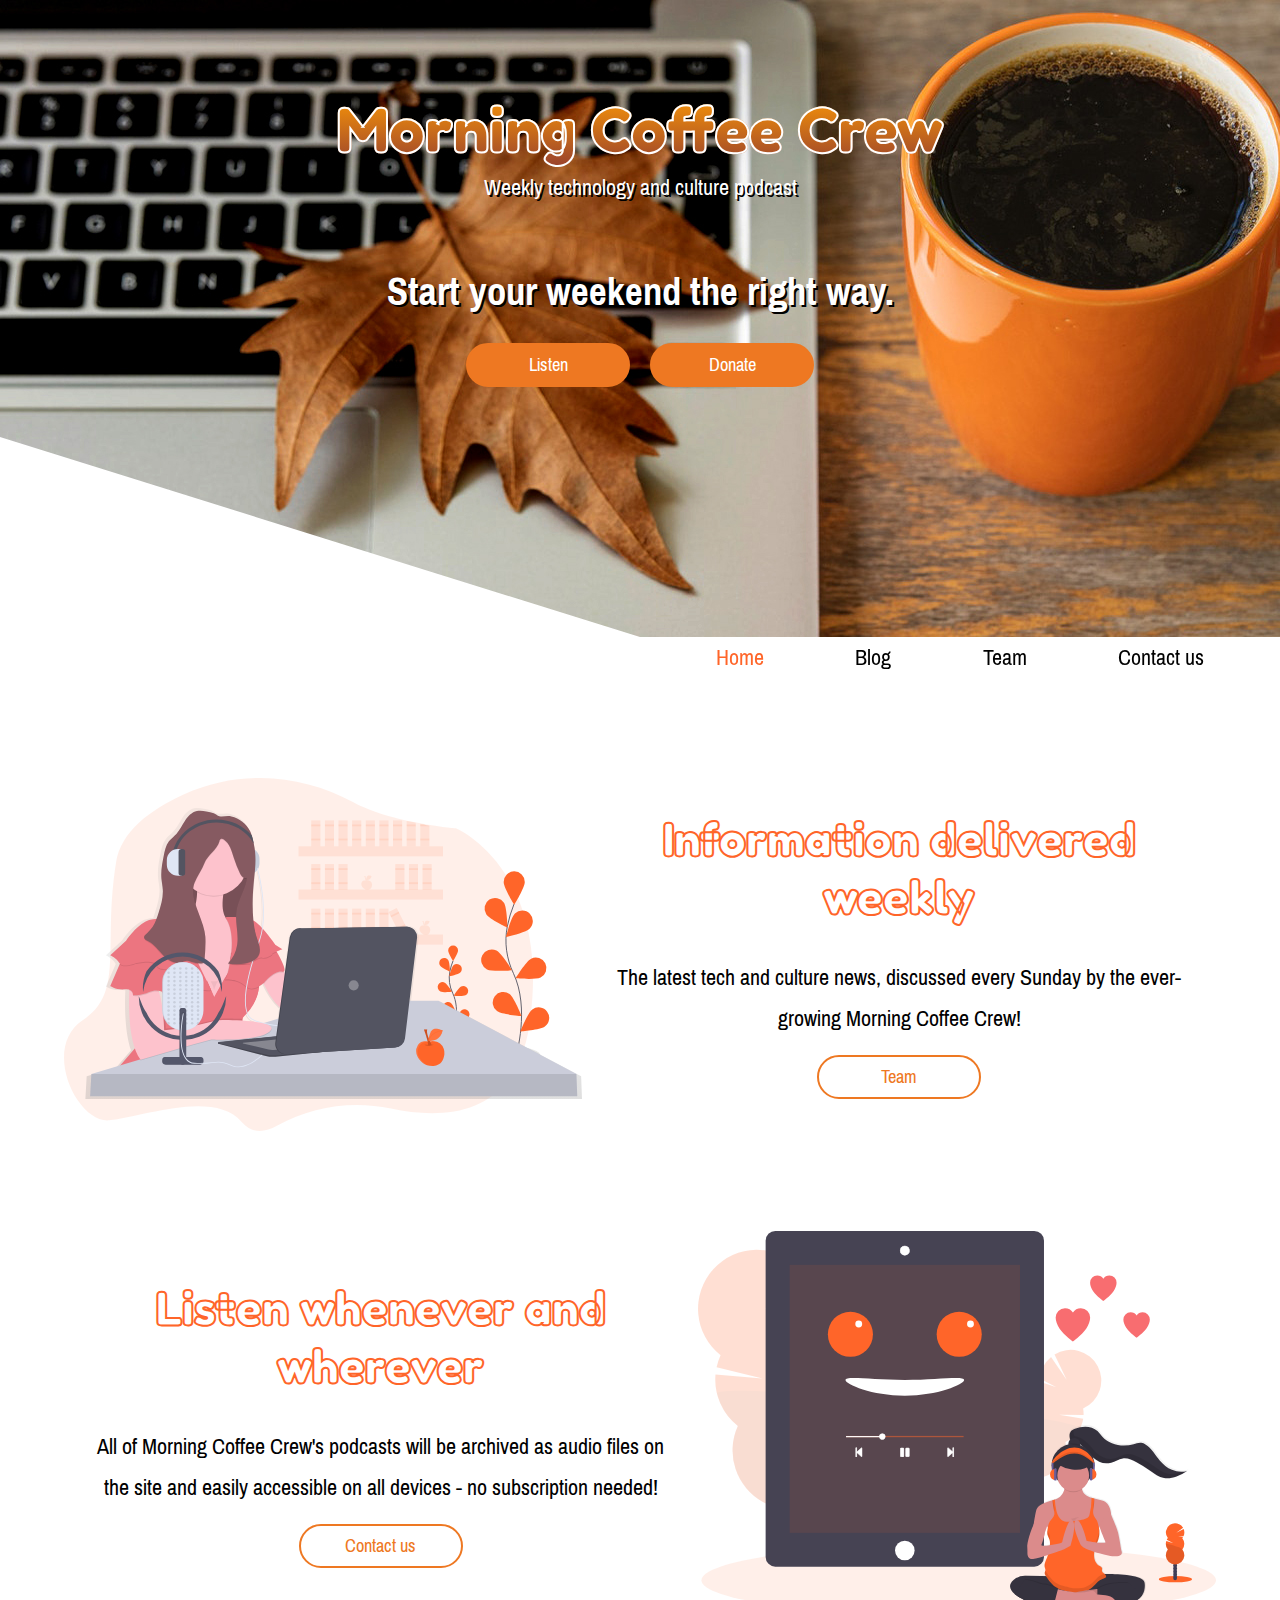
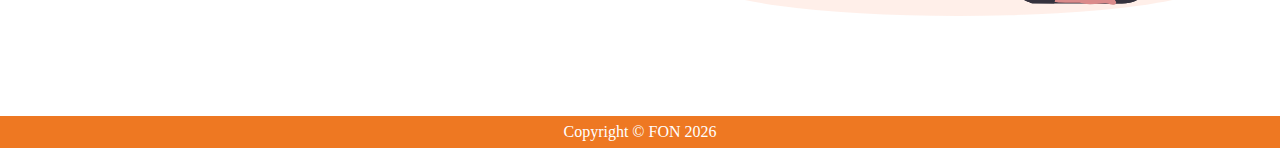
<file: index.html>
<!DOCTYPE html>
<html lang="en">
<head>
    <meta charset="UTF-8">
    <meta name="viewport" content="width=device-width, initial-scale=1.0">
    <meta http-equiv="X-UA-Compatible" content="ie=edge">
    <title>Morning Coffee Talk</title>

    <!--CSS-->
    <link rel="stylesheet" type="text/css" href="css/style.css">
    <link rel="stylesheet" type="text/css" href="css/responsive.css">

    <!--FONTS-->
    <link href="https://fonts.googleapis.com/css?family=Fredoka+One|Montserrat|Pragati+Narrow:400,700&display=swap" rel="stylesheet"> 

    <!--Jquery-->
    <script src="https://code.jquery.com/jquery-3.4.1.min.js"></script>

</head>
<body>

    <div id="headline-container">
        <div id="headline">
            <h1 id="caption">Morning Coffee Crew</h1>
            <p id="description">Weekly technology and culture podcast</p>
            <h2 id="quote">Start your weekend the right way.</h2>
            <div class="button-row">
                <a id="apply" target="_blank" rel="noopener noreferrer" class="headline-button" href="https://creators.soundcloud.com/podcasting">Listen</a>
                <a id="donate" target="_blank" rel="noopener noreferrer" class="headline-button" href="https://www.patreon.com/c/podcasts">Donate</a>
            </div>
        </div>

        <div id="headline-clip">
        </div>
    </div>

    <div id="menu-container">
        <ul id="menu">
            <li class="active"><a href="#home">Home</a></li>
            <li><a href="blog.html">Blog</a></li>
            <li><a href="team.html">Team</a></li>
            <li><a href="contact.html">Contact us</a></li>
        </ul>
    </div>

    <div class="separator"></div>
    <section id="home"  class="scroll-section">
        <div id="podcast-info">
            <img class="illustration" src="svg/podcast.svg">
            <div class="text-box">
                <h1>Information delivered weekly</h1>
                <p>The latest tech and culture news, discussed every Sunday by the ever-growing Morning Coffee Crew!</p>
                <a id="team" class="headline-button" href="team.html">Team</a>
            </div>
        </div>
        <div class="separator"></div>
        <div id="listener-info">
            <img class="illustration" id="pic2" src="svg/listening.svg">
            <div class="text-box">
                <h1>Listen whenever and wherever</h1>
                <p>All of Morning Coffee Crew's podcasts will be archived as audio files on the site and easily accessible on all devices - no subscription needed!</p>
                <a id="apply" class="headline-button" href="contact.html">Contact us</a>
            </div>
        </div>
    </section>
    <div class="separator"></div>

    <footer>
        <p>Copyright &#169 FON</p><p id="date">%</p>
    </footer>

    <script src="js/date.js"></script>
</body>
</html>
</file>
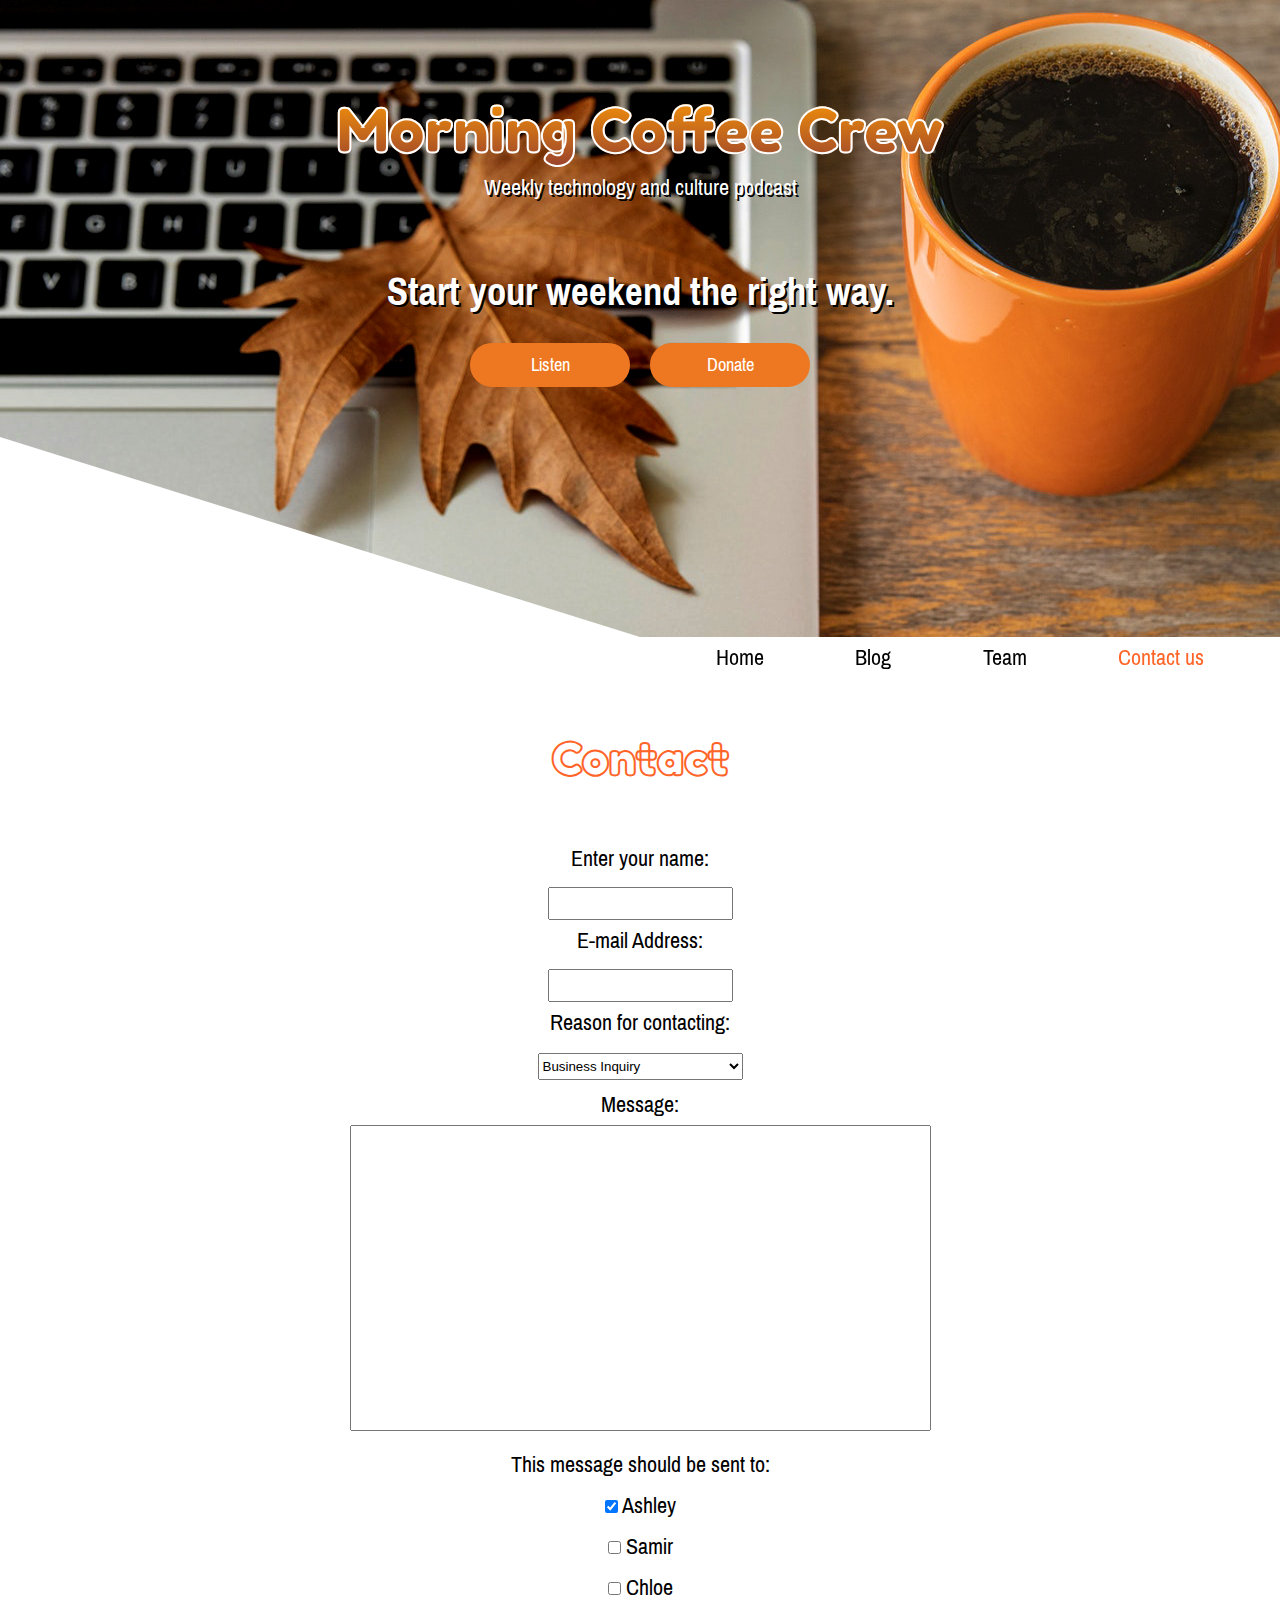
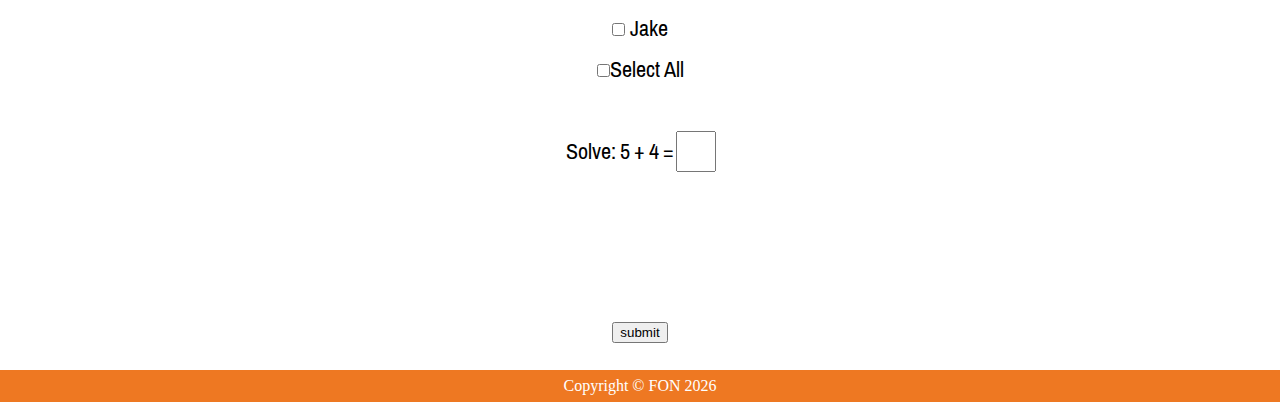
<file: contact.html>
<!DOCTYPE html>
<html lang="en">
<head>
    <meta charset="UTF-8">
    <meta name="viewport" content="width=device-width, initial-scale=1.0">
    <meta http-equiv="X-UA-Compatible" content="ie=edge">
    <title>Morning Coffee Talk</title>

    <!--CSS-->
    <link rel="stylesheet" type="text/css" href="css/style.css">
    <link rel="stylesheet" type="text/css" href="css/responsive.css">
    <link rel="stylesheet" type="text/css" href="css/slideshow-style.css">
    <link rel="stylesheet" type="text/css" href="css/contact-style.css">
    <link rel="stylesheet" href="css/plugin-style.min.css" />

    <!--FONTS-->
    <link href="https://fonts.googleapis.com/css?family=Fredoka+One|Montserrat|Pragati+Narrow:400,700&display=swap" rel="stylesheet"> 

    <!--Jquery-->
    <script src="https://code.jquery.com/jquery-3.4.1.min.js"></script>
</head>
<body>

    <div id="headline-container">
            <div id="headline">
                <h1 id="caption">Morning Coffee Crew</h1>
                <p id="description">Weekly technology and culture podcast</p>
                <h2 id="quote">Start your weekend the right way.</h2>
                <div class="button-row">
                    <a id="apply" target="_blank" rel="noopener noreferrer" class="headline-button" href="https://creators.soundcloud.com/podcasting">Listen</a>
                    <a id="donate" target="_blank" rel="noopener noreferrer" class="headline-button" href="https://www.patreon.com/c/podcasts">Donate</a>
                </div>
            </div>
    
            <div id="headline-clip"></div>
    </div>
    
    <div id="menu-container">
            <ul id="menu">
                <li><a href="index.html">Home</a></li>
                <li><a href="blog.html">Blog</a></li>
                <li><a href="team.html">Team</a></li>
                <li class="active"><a href="">Contact us</a></li>
            </ul>
    </div>

    <div class="slideshow-title">
            <h1>Contact</h1>
    </div>

    <div class="text-standard" style="margin-top: 20px">
        <form name="contactForm">
                Enter your name:<br>
                <input type="text" id="name" name="name"><br>
                E-mail Address:<br>
                <input type="text" name="email" id="email"><br>
                Reason for contacting:<br>
                <select id="select" name="reason">
                    <option value="business">Business Inquiry</option>
                    <option value="idea">Podcast Episode Idea</option>
                    <option value="questions">Questions for the next Episode</option>
                </select><br>
                Message:<br>
                <textarea id="message" rows = 20 cols="70" style="resize: none;"></textarea><br>
                This message should be sent to:<br>
                <input type="checkbox" name="person" value="Ashley" id="ashley" checked> Ashley<br>
                <input type="checkbox" name="person" value="Samir" id="samir"> Samir<br>
                <input type="checkbox" name="person" value="Chloe" id="chloe"> Chloe<br>
                <input type="checkbox" name="person" value="Jake" id="jake"> Jake<br>
                <input type="checkbox" name="people" value="all" id="all">Select All<br><br>
                <div id="number-test">
                    <p>Solve:</p><p id="num1">%</p> <p>+</p> <p id="num2">%</p> <p>=</p> <input type="text" id="solution" name="solution">
                </div><br>
                <p id="info" style="height: 4em; color: green"></p>
                <input type="submit" name="submit" value="submit">
                
            </form>
    </div>

    <footer>
        <p>Copyright &#169 FON</p><p id="date">%</p>
    </footer>
    
    <script src="js/date.js"></script>
    <script src="js/contact.js"></script>
</body>
</html>
</file>
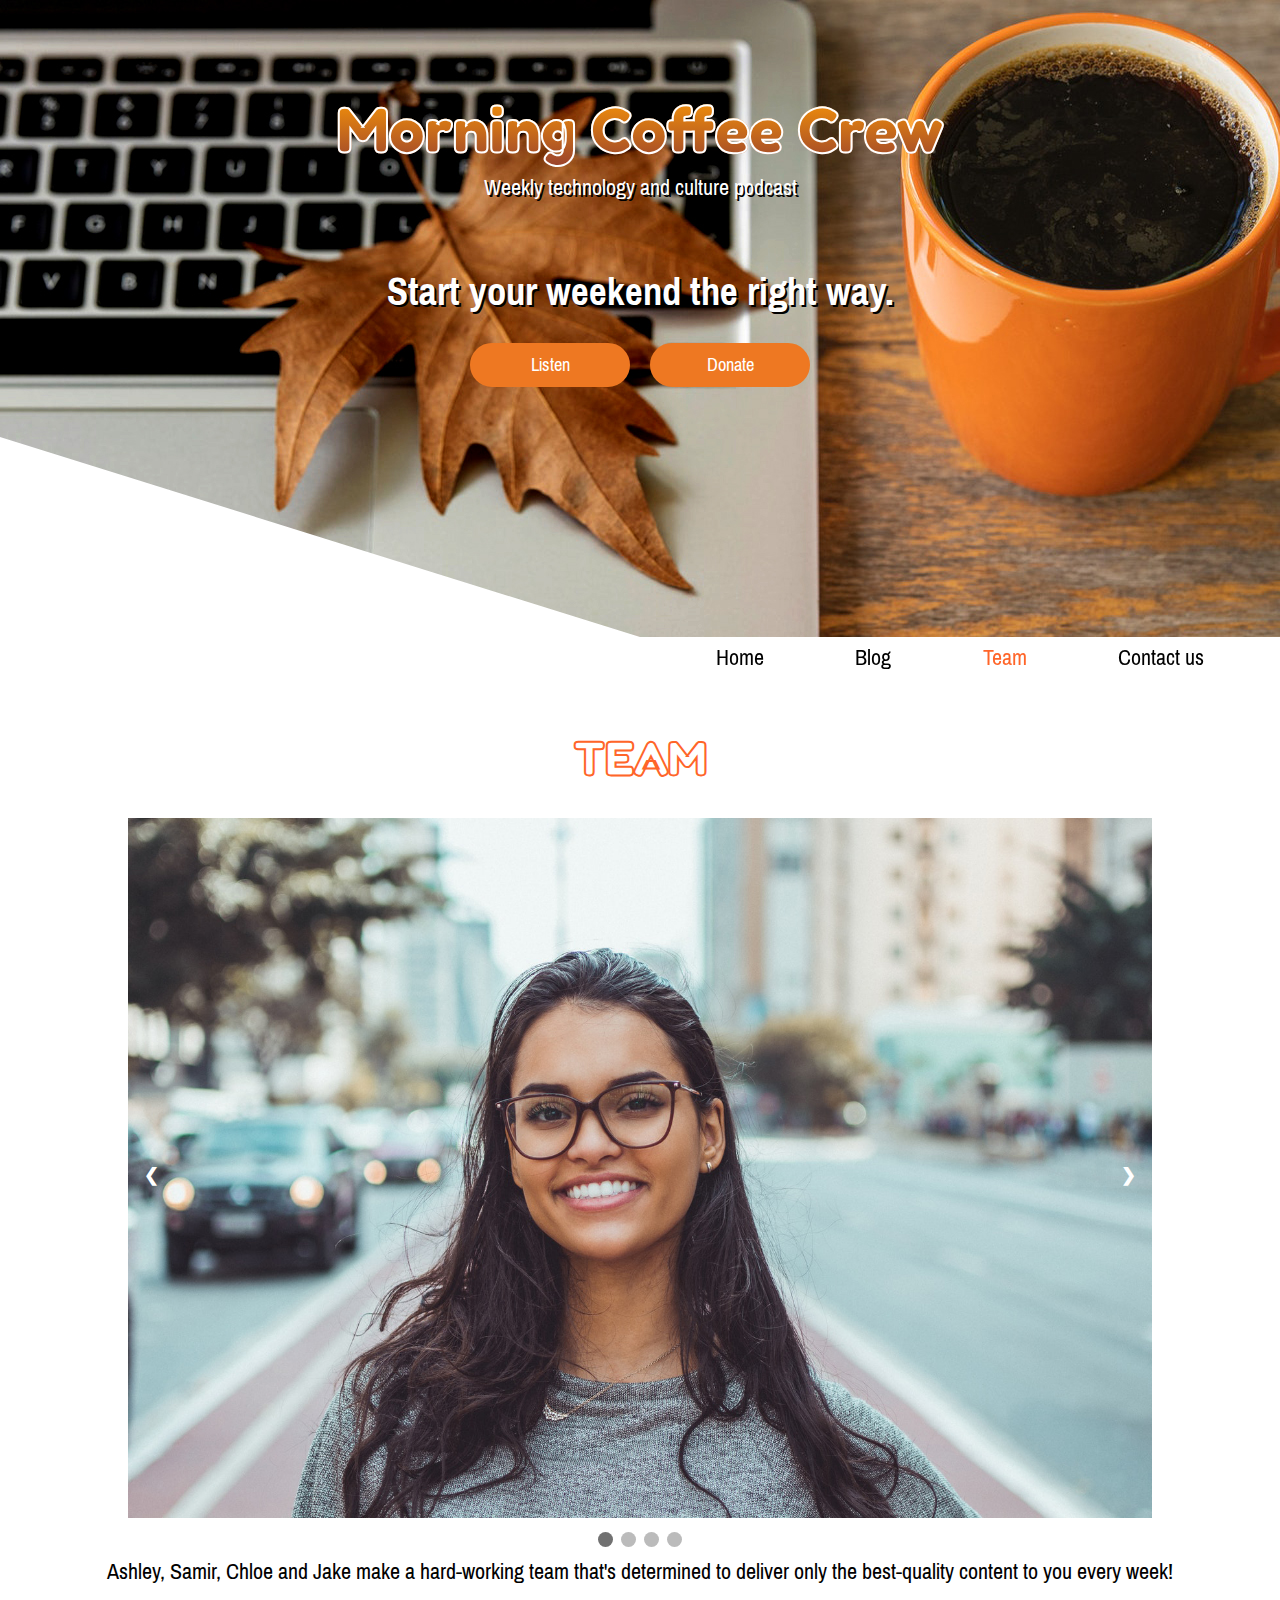
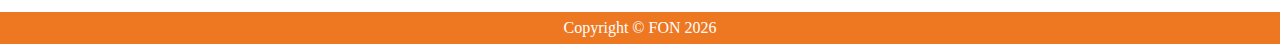
<file: team.html>
<!DOCTYPE html>
<html lang="en">
<head>
    <meta charset="UTF-8">
    <meta name="viewport" content="width=device-width, initial-scale=1.0">
    <meta http-equiv="X-UA-Compatible" content="ie=edge">
    <title>Morning Coffee Talk</title>

    <!--CSS-->
    <link rel="stylesheet" type="text/css" href="css/style.css">
    <link rel="stylesheet" type="text/css" href="css/responsive.css">
    <link rel="stylesheet" type="text/css" href="css/slideshow-style.css">
    <link rel="stylesheet" href="css/plugin-style.min.css" />

    <!--FONTS-->
    <link href="https://fonts.googleapis.com/css?family=Fredoka+One|Montserrat|Pragati+Narrow:400,700&display=swap" rel="stylesheet"> 

    <!--Jquery-->
    <script src="https://code.jquery.com/jquery-3.4.1.min.js"></script>
</head>
<body>

    <div id="headline-container">
            <div id="headline">
                <h1 id="caption">Morning Coffee Crew</h1>
                <p id="description">Weekly technology and culture podcast</p>
                <h2 id="quote">Start your weekend the right way.</h2>
                <div class="button-row">
                    <a id="apply" target="_blank" rel="noopener noreferrer" class="headline-button" href="https://creators.soundcloud.com/podcasting">Listen</a>
                    <a id="donate" target="_blank" rel="noopener noreferrer" class="headline-button" href="https://www.patreon.com/c/podcasts">Donate</a>
                </div>
            </div>
    
            <div id="headline-clip"></div>
    </div>
    
    <div id="menu-container">
            <ul id="menu">
                <li><a href="index.html">Home</a></li>
                <li><a href="blog.html">Blog</a></li>
                <li class="active"><a href="">Team</a></li>
                <li><a href="contact.html">Contact us</a></li>
            </ul>
    </div>

    <div class="slideshow-title">
            <h1>TEAM</h1>
    </div>

    <div class="slideshow-container">
        <ul class="bo-slider">
            <li data-url="img/2.jpg" data-type="image"></li>
            <li data-url="img/1.jpg" data-type="image"></li>
            <li data-url="img/3.jpg" data-type="image"></li>
            <li data-url="img/4.jpg" data-type="image"></li>
        </ul>
    </div>

    <p class="text-standard">Ashley, Samir, Chloe and Jake make a hard-working team that's determined to deliver only the best-quality content to you every week!</p> 

    <footer>
        <p>Copyright &#169 FON</p><p id="date">%</p>
    </footer>

    <!--JS-->
    <script src="js/date.js"></script>
    <script src="js/plugin-script.min.js"></script>
    <script src="js/plugin-starter.js"></script>
</body>
</html>
</file>
<file: css/style.css>
* {
    margin: 0;   
}

html {
    scroll-behavior: smooth;
  }
  
@media (prefers-reduced-motion: reduce) {
    html {
        scroll-behavior: auto;
    }
}

body {
    /* background-image: url(../img/background.jpg); */
    background-position-x: center;
    background-repeat: no-repeat;
    background-attachment: fixed;
}

#headline-container {
    display: flex;
    flex-direction: column;
    justify-content: space-between;
    background-image: url(../img/background.jpg);
    background-position-x: center;
    background-position-y: top;
    background-repeat: no-repeat;
    background-attachment: fixed;
    /* height: 650px; */
    min-height: 500px;
}

#headline {
    padding-top: 90px;
    padding-bottom: 50px;
    display: flex;
    flex-direction: column;
    justify-content: center;
    /* width: 45%;   */
    /* min-width: 856.35px; */
}

#headline-clip {
    display: flex;
    flex-direction: column;
    justify-content: flex-end;
    height: 200px;
    clip-path: polygon(0% 100%, 130% 100%, 50% 100%, 0% 0%);
    -webkit-clip-path: polygon(0% 100%, 130% 100%, 50% 100%, 0% 0%);
    background-color: #FFF;  
}
#caption {
    font-size: 64px;
    font-family: 'Fredoka One', cursive;
    background: -webkit-linear-gradient(rgb(255, 155, 5), rgb(153, 66, 45));
    -webkit-text-stroke: 2px rgb(255, 255, 255);
    /* background: -webkit-linear-gradient(rgb(5, 255, 180), rgb(66, 178, 252)); */
    background-clip: text;
    -webkit-background-clip: text;
    -webkit-text-fill-color: transparent;
    text-align: center;
}

#description {
    font-family: 'Pragati Narrow', sans-serif;
    font-size: 24px;
    color: white;
    text-shadow: 2px 2px black;
    text-align: center;
}

#quote {
    margin-top: 48px;
    font-size: 42px;
    font-family: 'Pragati Narrow', sans-serif;
    font-weight: 700;
    color: rgb(255, 255, 255);
    text-align: center;
    text-shadow: 2px 2px black;
}

.button-row {
    display: flex;
    justify-content: center;
}

.headline-button {
    width: 160px;
    align-self: center;
    background-color: transparent;
    border: 2px solid #ee7822;
    color: #ee7822;
    font-family: 'Pragati Narrow', sans-serif;
    font-size: 20px;
    line-height: 2em;
    border-radius: 64px;
    text-decoration: none;
    text-align: center;
    margin: 16px 10px 0 10px;
}

.headline-button:hover {
    background-color: #ee7822;
    color: rgb(255, 255, 255);
}

.button-row .headline-button {
    background-color: #ee7822;
    color: rgb(255, 255, 255);
}

.button-row .headline-button:hover {
    background-color: #ff8d3b;
    border: 2px solid #ff8d3b;
}

/* #donate {
    color: rgb(169, 252, 92);
    border: 2px solid rgb(169, 252, 92);
}

#donate:hover {
    background-color: rgb(169, 252, 92);
    color: rgb(0, 0, 0);
} */

#menu-container {
    /* height: 50px; */
    z-index: 50;
    position: sticky;
    top: 0;
    max-width: 50%;
    margin-right: 0;
    margin-left: auto;
}

#menu {
    display: flex;
    list-style-type: none;
    justify-content: space-evenly;
    padding: 0;
}

#menu a {
    text-decoration: none;
    color: black;
    font-family: 'Pragati Narrow', sans-serif;
    font-size: 24px;
    padding: 0 15px 0 15px;
}

section {
    /* min-height: 1000px; */
    margin: 0 5% 0 5%;
}

#podcast-info {
    display: flex;
    justify-content: flex-start;
}

.illustration {
    /* align-self: center; */
    width: 45%
}

#pic2 {
    order: 2;
}

#listener-info {
    display: flex;
    justify-content: flex-end;
}

.text-box {
    order: 0;
    width: 55%;
    text-align: center;
    display: flex;
    flex-direction: column;
    justify-content: center;
}

.text-box h1 {
    font-family: 'Fredoka One', cursive;
    font-size: 48px;
    -webkit-text-stroke: 2px rgb(255, 101, 41);
    color: rgba(247, 179, 90, 0);
    padding-bottom: 32px;
}

.text-box p {
    font-family: 'Pragati Narrow', sans-serif;
    padding: 0 5% 0 5%;
    font-size: 24px;
}

.active a {
    color: rgb(255, 101, 41) !important;
}

.separator {
    min-height: 100px;
}

footer {
    display: flex;
    justify-content: center;
    background-color: #ee7822;
    height: 2em;
    color: white;
}

footer p {
    padding: 0 2px 0 2px;
    line-height: 2em;
}

.blog-text {
    padding: 0 15px 0 15px;
}
</file>
<file: css/responsive.css>
@media screen and (max-width: 768px) {

    #caption {
        font-size: 52px;
    }

    #headline-container {
        background-position-x: center;
        background-size: auto 500px;
    }

    #headline {
        width: 100%;
        min-width: 0;
    }

    #headline-clip {
        display: none;
    }

    #description {
        font-size: 20px;
        padding: 0 5px 0 5px;
        color: white;      
    }

    .headline-button {
        width: 120px;
        font-size: 15px;
        background-color: rgb(241, 115, 65);
        color: rgb(255, 255, 255);
    }

    #podcast-info, #listener-info {
        flex-direction: column;
        justify-content: center;
    }

    #pic2 {
        order: -1;
    }

    .illustration {
        width: 80%;
        margin: auto;
    }

    .text-box {
        margin: auto;
    }

    #menu-container {
        margin-left: 0;
        max-width: 100%;
        background-color: white;
    }


}

@media screen and (max-width: 585px) {

    #headline-container {
        /* background-image: none; */
        /* background-color: rgb(255, 214, 139); */
        min-height: 380px;
        background-size: auto 380px;
    }

    #headline {
        padding-bottom: 0;
    }

    #caption {
        font-size: 32px;
        -webkit-text-stroke: 1px rgb(255, 255, 255);
    }

    #quote {
        font-size: 22px;
    }

    #description {
        font-size: 18px;
    }

    #menu a {
        font-size: 16px;
    }

    .text-box h1 {
        font-size: 24px;
        -webkit-text-stroke: 0px;
        color: rgb(255, 101, 41);
    }

    .text-box p {
        font-size: 18px;
        padding: 0 2% 0 2%;
    }

    .text-box {
        width: 100%;
    }
}

@media screen and (max-width: 360px) {

    #caption {
        font-size: 24px;
    }

    #description {
        font-size: 16px;
    }

    #quote {

        font-size: 18px;
    }
}
</file>
<file: css/slideshow-style.css>
.slideshow-container {
    width: 70%;
    margin: auto;
}


.slideshow-title {
    margin: auto;
    margin-top: 50px;
    width: 100%;
}

.slideshow-title h1 {
    text-align: center;
    font-family: 'Fredoka One', cursive;
    font-size: 48px;
    -webkit-text-stroke: 2px rgb(255, 101, 41);
    color: rgba(247, 179, 90, 0);
    padding-bottom: 32px;
}

.text-standard {
    font-family: 'Pragati Narrow', sans-serif;
    font-size: 24px;
    text-align: center;
    margin-bottom: 20px;
}

@media screen and (max-width: 1500px) {

    .slideshow-container {
        width: 80%;
    }

}

@media screen and (max-width: 1000px) {

    .slideshow-container {
        width: 90%;
    }

}

@media screen and (max-width: 768px) {

    .slideshow-container {
        width: 100%;
    }

    body .bo-slider .bo-slide img {
        height: 400px !important;
    }


    .text-standard {
        padding: 0 20px 0 20px;
    }

}


@media screen and (max-width: 585px) {
    
    .slideshow-title h1 {
        font-size: 24px;
        padding-bottom: 16px;
        -webkit-text-stroke: 0px;
        color: rgb(255, 101, 41);
    }
    

    body .bo-slider .bo-slide img {
        height: 200px !important;
    }

    .text-standard {
        font-size: 16px;
    }
}
</file>
<file: css/contact-style.css>
@media screen and (max-width: 620px) {

    #message {
        width: 30em;
    }
}

@media screen and (max-width: 450px) {

    #message {
        width: 20em;
    }
}

#number-test {
    display: flex;
    flex-direction: row;
    justify-content: center;
}

#number-test p {
    padding: 0 2px 0 2px;
}

input {
    line-height: 2em;
}

select {
    line-height: 2em;
    height: 2em;
}

#solution {
    width: 3em;
}
</file>
<file: css/plugin-style.min.css>
*{box-sizing:border-box}body{margin:0}ul.bo-slider{display:none}.bo-slider{position:relative;width:100%}.bo-slider .bo-slide{display:none}.bo-slider .bo-slide.active{display:block}body .bo-slider .bo-slide img{height:700px;width:100%;object-fit:cover}body .bo-slider .bo-slide video{height:700px;width:100%;object-fit:cover}@media (min-width:640px){.bo-slider .bo-slide img{height:400px}.bo-slider .bo-slide video{height:400px}}@media (min-width:768px){.bo-slider .bo-slide img{height:450px}.bo-slider .bo-slide video{height:450px}}@media (min-width:1024px){.bo-slider .bo-slide img{height:500px}.bo-slider .bo-slide video{height:500px}}@media (min-width:1200px){.bo-slider .bo-slide img{height:550px}.bo-slider .bo-slide video{height:550px}}@media (min-width:1800px){.bo-slider .bo-slide img{height:600px}.bo-slider .bo-slide video{height:600px}}.bo-slider .bo-slide{position:relative}.bo-slider .play-button{cursor:pointer;position:absolute;top:50%;left:50%;width:auto;margin-top:-62px;margin-left:-62px;padding:16px;color:#fff;font-weight:700;font-size:80px;transition:.6s ease;border-radius:0 3px 3px 0;user-select:none}.bo-prev,.bo-slider .bo-next{cursor:pointer;position:absolute;top:50%;width:auto;margin-top:-22px;padding:16px;color:#fff;font-weight:700;font-size:18px;transition:.6s ease;border-radius:0 3px 3px 0;user-select:none}.bo-slider .bo-prev{left:0}.bo-slider .bo-next{right:0}.bo-next:hover,.bo-prev:hover{background-color:rgba(0,0,0,.8)}.bo-dots{margin-top:10px;text-align:center}.bo-dot{cursor:pointer;height:15px;width:15px;margin:0 2px;background-color:#bbb;border-radius:50%;display:inline-block;transition:background-color .6s ease}.bo-dot:hover,.selected{background-color:#717171}.fade{-webkit-animation-name:fade;-webkit-animation-duration:1.5s;-moz-animation-name:fade;-moz-animation-duration:1.5;-ms-animation-name:fade;-ms-animation-duration:1.5;-o-animation-name:fade;-o-animation-duration:1.5;animation-name:fade;animation-duration:1.5s}@-webkit-keyframes fade{from{opacity:.4}to{opacity:1}}@-moz-keyframes fade{from{opacity:.4}to{opacity:1}}@-ms-keyframes fade{from{opacity:.4}to{opacity:1}}@-o-keyframes fade{from{opacity:.4}to{opacity:1}}@keyframes fade{from{opacity:.4}to{opacity:1}}.slide{-webkit-animation-name:slide;-webkit-animation-duration:1.5s;-moz-animation-name:slide;-moz-animation-duration:1.5;-ms-animation-name:slide;-ms-animation-duration:1.5;-o-animation-name:slide;-o-animation-duration:1.5;animation-name:slide;animation-duration:1.5s}@-webkit-keyframes slide{from{opacity:.4;margin-left:100%}to{opacity:1;margin:0}}@-moz-keyframes slide{from{opacity:.4;margin-left:100%}to{opacity:1;margin:0}}@-ms-keyframes slide{from{opacity:.4;margin-left:100%}to{opacity:1;margin:0}}@-o-keyframes slide{from{opacity:.4;margin-left:100%}to{opacity:1;margin:0}}@keyframes slide{from{opacity:.4;margin-left:100%}to{opacity:1;margin:0}}
</file>
